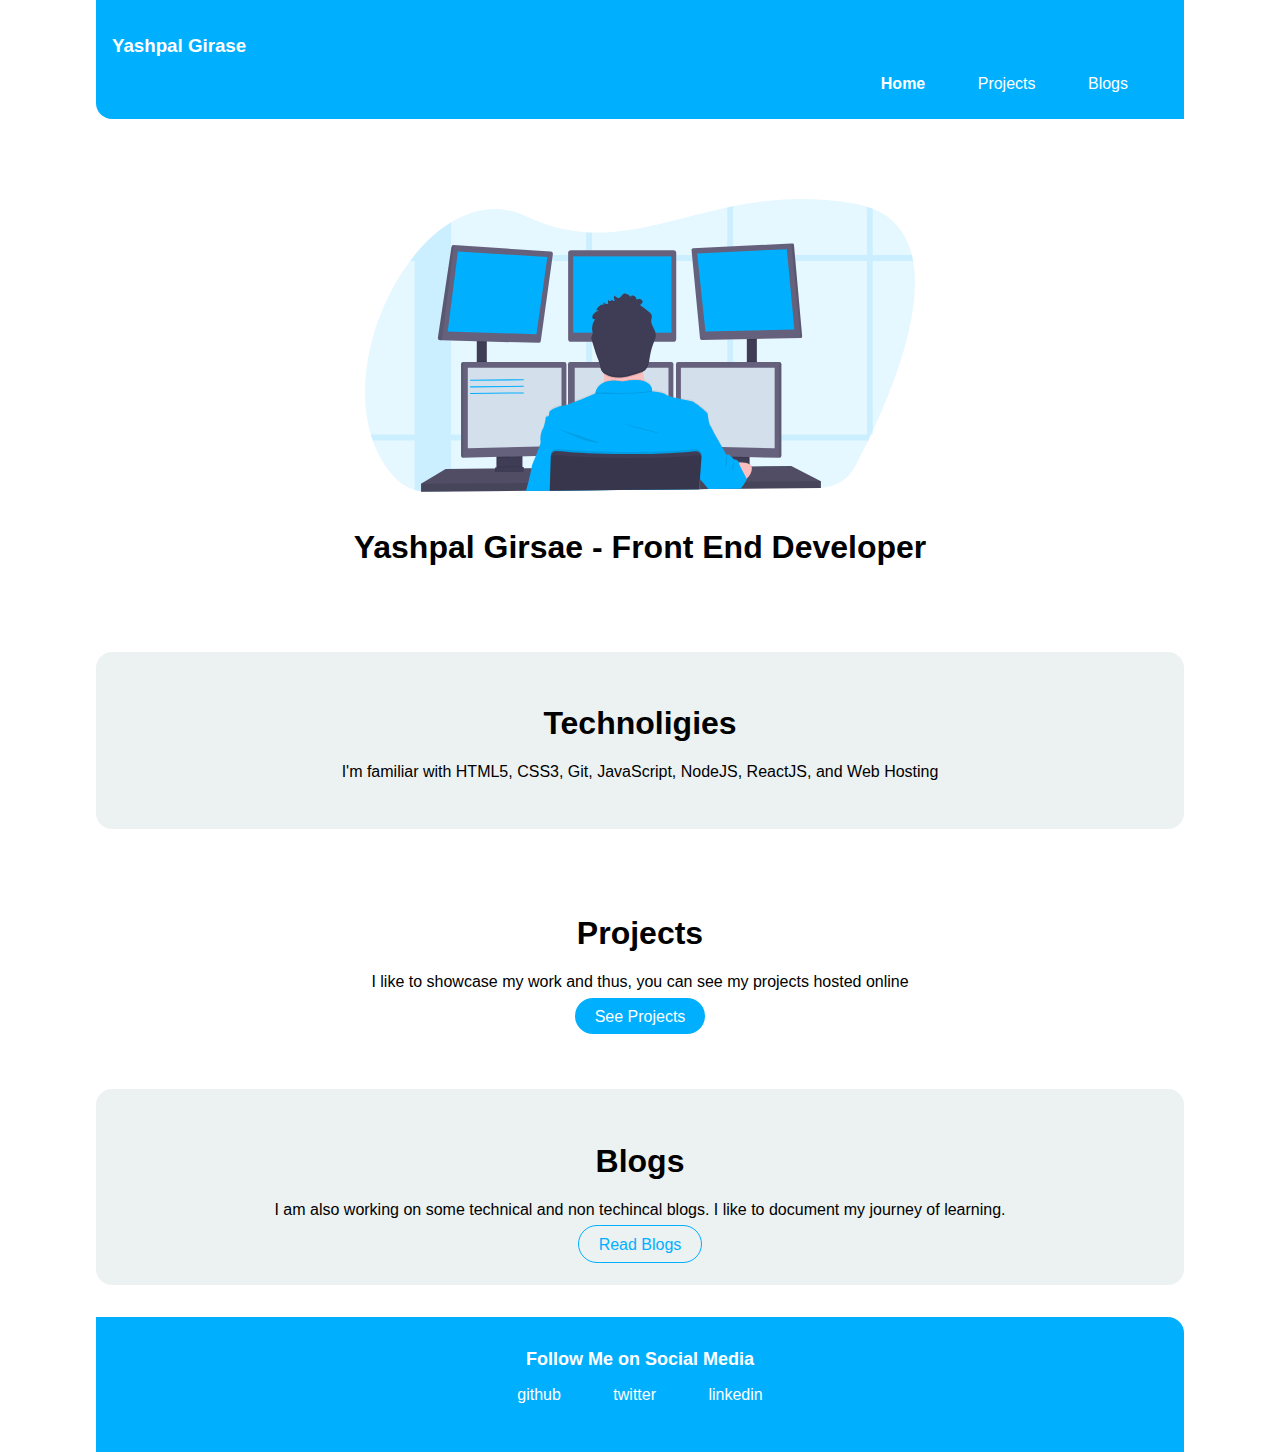
<file: index.html>
<!DOCTYPE html>
<html lang="en">
<head>
    <meta charset="UTF-8">
    <meta http-equiv="X-UA-Compatible" content="IE=edge">
    <meta name="viewport" content="width=device-width, initial-scale=1.0">
    <title>Home| Yashpal-Girase</title>
    <link href="style.css" rel="stylesheet" />
</head>
<body>
    
    <nav class="navigation container">
        <div class="nav-brand"><a href="/"><h3>Yashpal Girase</h3></a></div>
        <ul class="list-non-bullet nav-pills">
          <li class="list-item-inline">
            <a class="link link-active" href="/index.html">Home</a>
          </li>
          <li class="list-item-inline">
            <a class="link" href="/projects.html">Projects</a>
          </li>
          <li class="list-item-inline">
            <a class="link" href="/blogs.html">Blogs</a>
          </li>
        </ul>
      </nav>

      <header class="header-class">
        <img class="header-img" src="images/headerimage.svg" />
        <h1 class="header-heading">
          Yashpal Girsae - <span class="heading-inverted"> Front End Developer</span>
        </h1>
      </header>

      <section class="section ow">
        <div class="container container-center">
          <h1>Technoligies</h1>
          <p>
            I'm familiar with HTML5, CSS3, Git, JavaScript, NodeJS, ReactJS, and
            Web Hosting
          </p>
        </div>
      </section>
      <section class="section">
        <div class="container container-center">
          <h1>Projects</h1>
          <p>
            I like to showcase my work and thus, you can see my projects hosted
            online
          </p>
          <a class="link link-primary" href="/">See Projects</a>
        </div>
      </section>
  
      <section class="section ow">
        <div class="container container-center">
          <h1>Blogs</h1>
          <p>
            I am also working on some technical and non techincal blogs. I like to
            document my journey of learning.
          </p>
          <a class="link link-secondary" href="/">Read Blogs</a>
        </div>
      </section>

      <footer class="footer">
        <div class="footer-header">Follow Me on Social Media</div>
        <ul class="social-links list-non-bullet">
          <li class="list-item-inline">
            <a class="link" href=""> github </a>
          </li>
          <li class="list-item-inline">
            <a class="link" href=""> twitter </a>
          </li>
          <li class="list-item-inline">
            <a class="link" hreef="">
              linkedin
            </a>
          </li>
        </ul>
      </footer>

</body>
</html>
</file>
<file: style.css>
@import url('https://fonts.googleapis.com/css2?family=Merriweather:ital,wght@1,700&display=swap');

:root {
    --primary-color: #00B0FF;
    --off-white: #f3f4f6;
    --dark-gray: ;
    --light-blue : #ECF1F1;
  }

  body {
    font-family: "Montserrat", sans-serif;
    margin: 0px auto;
    max-width: 85%;
    width: 100%;
  }

  hr {
    margin: 2rem 0rem;
  }

  margin-md {
    margin: 2rem;
  }
  
  /** container **/
  .container {
    padding: 0rem 1rem;
  }
  
  .container-center {
    max-width: 900px;
    width: 100%;
    margin: auto;
  }
  
  /** links **/
  /** links **/
.link {
    box-sizing: border-box;
    text-decoration: none;
    padding: 0.5rem 1rem;
  }
  
  .link-primary {
    max-width: 140px;
    padding: 0.6rem 1.2rem;
    background-color: var(--primary-color);
    color: #fff;
    margin: 1rem auto;
    border-radius: 2rem;
  }
  
  .link-secondary {
    max-width: 140px;
    margin: 1rem;
    padding: 0.6rem 1.2rem;
    border-radius: 2rem;
    border: 1px solid var(--primary-color);
    color: var(--primary-color);
  }
  
  /** look into BEM naming convention for CSS **/
  
  /** lists **/
  
  .list-non-bullet {
    list-style: none;
    padding-inline-start: 0px;
  }
  
  .list-item-inline {
    display: inline;
    padding: 0rem 0.5rem;
  }
  
  /** navigation **/
  
  .navigation {
    background-color: var(--primary-color);
    color: white;
    padding: 1rem;
    border-bottom-left-radius: 1rem;
  }
  
  .navigation .nav-brand {
    font-weight: bold;
  }
  
  .nav-brand a {
    text-decoration: none;
    color: inherit;
  }
  
  .navigation .nav-pills {
    text-align: right;
    margin: 0.6rem 1rem;
  }
  
  .navigation .link {
    color: white;
  }
  
  .navigation .link-active {
    font-weight: bold;
  }
  
  /** header **/
  
  .header-class {
    padding: 2rem;
    padding-top: 5rem;
  }
  
  .header-class .header-img {
    max-width: 80%;
    width: 550px;
    display: block;
    margin: auto;
  }
  
  .header-class .header-heading {
    text-align: center;
    padding-top: 1rem;
    color: var(--dark-gray);
  }
  
  .hero .hero-heading .heading-inverted {
    color: var(--primary-color);
  }
  
  /** sections **/
  
  .section {
    padding: 2rem;
    margin: 2rem 0;
    border-radius: 1rem;
    text-align: center;
  }
  
  .section h1 {
    text-align: center;
  }
  
  .ow {
    background-color: var(--light-blue);
  }
  
  /** footers **/
  
  .footer {
    background-color: var(--primary-color);
    padding: 2rem 1rem;
    text-align: center;
    color: white;
    border-top-right-radius: 1rem;
  }
  
  .footer .link {
    color: white;
  }
  
  .footer .footer-header {
    font-weight: bold;
    font-size: large;
  }
  
  .footer ul {
    padding-inline-start: 0px;
  }
  
  /** projects **/
  .showcase-list {
    /* padding: 2rem; */
    padding: 2rem;
    border-radius: 1rem;
    text-align: center;
    margin: 3rem auto;
  }
  .showcase-list h1 {
    margin: 0.5rem;
  }
  
  .showcase-list p {
    padding-bottom: 1rem;
  }
  
  /** blogs **/
  
  .showcase-blog {
    padding-bottom: 6rem;
  }
  
  @media (max-width: 900px) {
    body {
      max-width: 95%;
      width: 100%;
    }
  
    .list-item-inline {
      display: inline;
      padding: 0rem;
    }
  
    .container-center {
      width: auto;
    }
  
    .link-primary {
      display: block;
    }
  }
</file>
